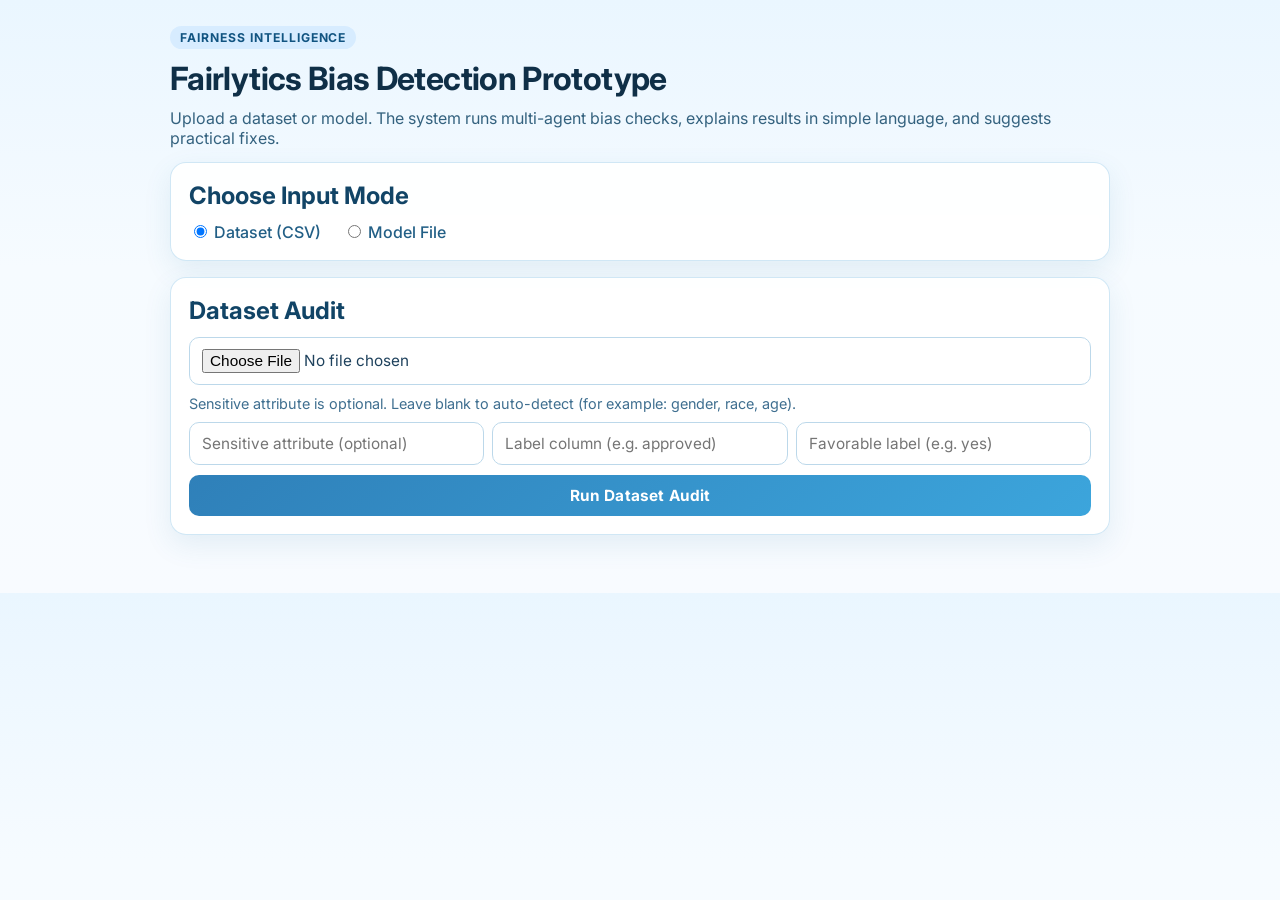
<file: frontend/index.html>
<!doctype html>
<html lang="en">
  <head>
    <meta charset="UTF-8" />
    <meta name="viewport" content="width=device-width, initial-scale=1.0" />
    <title>Fairlytics Prototype</title>
    <link rel="preconnect" href="https://fonts.googleapis.com" />
    <link rel="preconnect" href="https://fonts.gstatic.com" crossorigin />
    <link
      href="https://fonts.googleapis.com/css2?family=Inter:wght@400;500;600;700;800&display=swap"
      rel="stylesheet"
    />
    <link rel="stylesheet" href="./styles.css" />
  </head>
  <body>
    <main class="container">
      <section class="hero">
        <p class="eyebrow">Fairness Intelligence</p>
        <h1>Fairlytics Bias Detection Prototype</h1>
        <p class="subtitle">
          Upload a dataset or model. The system runs multi-agent bias checks, explains results in simple language, and suggests practical fixes.
        </p>
      </section>

      <section class="card">
        <h2>Choose Input Mode</h2>
        <div class="mode-picker">
          <label><input type="radio" name="mode" value="dataset" checked /> Dataset (CSV)</label>
          <label><input type="radio" name="mode" value="model" /> Model File</label>
        </div>
      </section>

      <section class="card" id="datasetSection">
        <h2>Dataset Audit</h2>
        <form id="datasetForm">
          <input type="file" id="datasetFile" accept=".csv" required />
          <p class="field-note">Sensitive attribute is optional. Leave blank to auto-detect (for example: gender, race, age).</p>
          <div class="grid">
            <input type="text" id="protectedAttr" placeholder="Sensitive attribute (optional)" />
            <input type="text" id="labelCol" placeholder="Label column (e.g. approved)" required />
            <input type="text" id="favorableLabel" placeholder="Favorable label (e.g. yes)" required />
          </div>
          <button type="submit">Run Dataset Audit</button>
        </form>
      </section>

      <section class="card hidden" id="previewCard">
        <h2>Dataset Preview</h2>
        <p id="previewMeta"></p>
        <div class="table-wrap">
          <table id="previewTable"></table>
        </div>
      </section>

      <section class="card hidden" id="modelSection">
        <h2>Model Review</h2>
        <form id="modelForm">
          <input type="file" id="modelFile" required />
          <input type="text" id="modelName" placeholder="Model name" />
          <textarea id="modelNotes" placeholder="Optional: model purpose, training notes, known constraints"></textarea>
          <button type="submit">Run Model Review</button>
        </form>
      </section>

      <section class="card hidden" id="loadingCard">
        <p>Running agents and generating explanation...</p>
      </section>

      <section class="result-shell hidden" id="resultCard">
        <header class="result-header">
          <h2>Audit Result</h2>
          <p>Fairness evaluation based on selected policy and detected attributes</p>
        </header>

        <section class="verdict-card" id="verdictCard">
          <p class="verdict-status" id="verdictStatus">Fair (Low Risk)</p>
          <p class="verdict-score" id="verdictScore">95 / 100</p>
          <p class="verdict-meta" id="verdictMeta">Severity: Low</p>
        </section>

        <section class="result-card">
          <h3>Explanation</h3>
          <p id="explanationText">No explanation available.</p>
        </section>

        <section class="result-card evidence-card">
          <h3>Evidence</h3>
          <div id="evidenceGrid" class="evidence-grid"></div>
          <p id="evidenceDifference" class="evidence-difference"></p>
        </section>

        <section class="result-card">
          <h3>Fairness Metrics</h3>
          <div id="metricsList" class="metrics-list"></div>
        </section>

        <section class="result-card">
          <h3>Bias Attribution</h3>
          <div class="attribution-row">
            <span>Data Bias</span>
            <div class="progress-track"><div id="dataBiasBar" class="progress-fill"></div></div>
            <span id="dataBiasText">0%</span>
          </div>
          <div class="attribution-row">
            <span>Model Bias</span>
            <div class="progress-track"><div id="modelBiasBar" class="progress-fill"></div></div>
            <span id="modelBiasText">0%</span>
          </div>
        </section>

        <section class="result-card what-if-card">
          <h3>Robustness Check</h3>
          <p id="robustnessText">No robustness insight available.</p>
        </section>

        <section class="result-card">
          <h3>Recommended Actions</h3>
          <ul id="actionsList" class="actions-list"></ul>
        </section>

        <section class="decision-card">
          <p class="decision-status" id="decisionStatus">SAFE TO DEPLOY</p>
          <p class="decision-confidence" id="decisionConfidence">Confidence: 0%</p>
          <p class="decision-columns" id="decisionColumns"></p>
        </section>

        <div class="result-actions">
          <button type="button" class="btn-muted" id="backBtn">Back</button>
          <div class="right-actions">
            <button type="button" class="btn-primary" id="downloadBtn">Download Report</button>
            <button type="button" class="btn-muted" id="shareBtn">Share</button>
          </div>
        </div>
      </section>
    </main>

    <script src="./main.js"></script>
  </body>
  </html>
</file>
<file: frontend/styles.css>
* {
  box-sizing: border-box;
  font-family: Inter, "Segoe UI", Roboto, Arial, sans-serif;
}

body {
  margin: 0;
  background: linear-gradient(180deg, #eaf6ff 0%, #f6fbff 45%, #f8fbff 100%);
  color: #16324a;
}

.container {
  max-width: 980px;
  margin: 0 auto;
  padding: 26px 20px 42px;
}

h1 {
  margin: 0 0 10px;
  font-size: 2rem;
  letter-spacing: -0.02em;
  color: #0f2f47;
}

h2 {
  margin: 0 0 12px;
  color: #114466;
}

h3 {
  color: #215476;
}

.hero {
  margin-bottom: 14px;
}

.eyebrow {
  display: inline-flex;
  padding: 4px 10px;
  margin: 0 0 10px;
  border-radius: 999px;
  background: #d7ecff;
  color: #115481;
  font-weight: 700;
  font-size: 0.76rem;
  text-transform: uppercase;
  letter-spacing: 0.08em;
}

.subtitle {
  margin: 0;
  color: #34627f;
}

.card {
  background: rgba(255, 255, 255, 0.92);
  padding: 18px;
  border-radius: 16px;
  margin-bottom: 16px;
  border: 1px solid rgba(152, 202, 233, 0.45);
  box-shadow: 0 10px 28px rgba(35, 113, 161, 0.1);
  backdrop-filter: blur(4px);
}

.mode-picker {
  display: flex;
  gap: 22px;
  color: #225f86;
  font-weight: 500;
}

.field-note {
  margin: 0;
  color: #3f6f90;
  font-size: 0.9rem;
}

form {
  display: flex;
  flex-direction: column;
  gap: 10px;
}

.grid {
  display: grid;
  grid-template-columns: 1fr 1fr 1fr;
  gap: 8px;
}

input,
textarea,
button {
  padding: 11px 12px;
  border-radius: 10px;
  border: 1px solid #bcd8ea;
  background: #ffffff;
  color: #1f425d;
  font-size: 0.96rem;
}

input:focus,
textarea:focus {
  outline: none;
  border-color: #59a7d8;
  box-shadow: 0 0 0 4px rgba(89, 167, 216, 0.18);
}

button {
  background: linear-gradient(135deg, #2f80b9 0%, #3ca5dc 100%);
  border: none;
  color: #fff;
  cursor: pointer;
  font-weight: 700;
  letter-spacing: 0.01em;
  transition: transform 0.15s ease, box-shadow 0.15s ease, filter 0.15s ease;
}

button:hover {
  filter: brightness(1.02);
  transform: translateY(-1px);
  box-shadow: 0 8px 14px rgba(53, 133, 179, 0.3);
}

textarea {
  min-height: 90px;
  resize: vertical;
}

.hidden {
  display: none;
}

.result-shell {
  max-width: 880px;
  margin: 48px auto 0;
}

.result-page-shell {
  margin-top: 20px;
  margin-bottom: 24px;
}

.result-header {
  margin-bottom: 24px;
}

.result-header h2 {
  margin: 0 0 6px;
  font-size: 26px;
  font-weight: 600;
}

.result-header p {
  margin: 0;
  color: #6b7280;
  font-size: 14px;
}

.verdict-card {
  padding: 24px;
  border-radius: 16px;
  margin-bottom: 24px;
}

.verdict-risk-low {
  background: #f0fdf4;
  border: 1px solid #dcfce7;
}

.verdict-risk-medium {
  background: #fffbeb;
  border: 1px solid #fde68a;
}

.verdict-risk-high {
  background: #fef2f2;
  border: 1px solid #fecaca;
}

.verdict-status {
  margin: 0 0 8px;
  font-size: 18px;
  font-weight: 700;
}

.verdict-score {
  margin: 0 0 8px;
  font-size: 32px;
  font-weight: 800;
  color: #0b2a42;
}

.verdict-meta {
  margin: 0;
  font-size: 14px;
}

.result-card {
  padding: 20px;
  border-radius: 12px;
  background: #f9fafb;
  margin-bottom: 20px;
  border: 1px solid #e5edf5;
}

.result-card h3 {
  margin-top: 0;
  margin-bottom: 10px;
  font-size: 16px;
  font-weight: 600;
}

.result-card p {
  margin: 0;
  font-size: 14px;
  line-height: 1.6;
}

.evidence-grid {
  display: grid;
  grid-template-columns: 1fr auto;
  gap: 6px 14px;
}

.ev-label {
  color: #334155;
}

.ev-value {
  text-align: right;
  font-weight: 600;
  color: #0f3b5a;
}

.evidence-difference {
  margin-top: 12px !important;
  font-weight: 500;
}

.metrics-list {
  display: flex;
  flex-direction: column;
  gap: 8px;
}

.metric-item {
  display: flex;
  justify-content: space-between;
  gap: 12px;
  font-size: 14px;
}

.attribution-row {
  display: grid;
  grid-template-columns: 92px 1fr 52px;
  align-items: center;
  gap: 10px;
  margin-bottom: 10px;
  font-size: 14px;
}

.progress-track {
  height: 10px;
  background: #e5e7eb;
  border-radius: 999px;
  overflow: hidden;
}

.progress-fill {
  height: 100%;
  width: 0;
  background: linear-gradient(90deg, #60a5fa, #2563eb);
}

.what-if-card {
  padding: 16px;
}

.actions-list {
  margin: 0;
  padding-left: 0;
  list-style: none;
  font-size: 14px;
  line-height: 1.8;
}

.decision-card {
  padding: 20px;
  border-radius: 14px;
  background: #f9fafb;
  border: 1px solid #e5e7eb;
  margin-bottom: 20px;
}

.decision-status {
  margin: 0 0 8px;
  font-weight: 800;
  letter-spacing: 0.02em;
}

.decision-confidence {
  margin: 0 0 8px;
  font-weight: 600;
}

.decision-columns {
  margin: 0;
  font-size: 13px;
  color: #4b5563;
}

.result-actions {
  margin-top: 24px;
  display: flex;
  justify-content: space-between;
  gap: 12px;
}

.right-actions {
  display: flex;
  gap: 10px;
}

.btn-primary {
  background: linear-gradient(135deg, #2f80b9 0%, #3ca5dc 100%);
}

.btn-muted {
  background: #eaf3fb;
  color: #174a6a;
  border: 1px solid #bfd9ec;
}

.table-wrap {
  overflow-x: auto;
  border: 1px solid #cfe6f5;
  border-radius: 12px;
  background: #fafdff;
}

table {
  width: 100%;
  border-collapse: collapse;
  min-width: 640px;
}

th,
td {
  padding: 10px;
  border-bottom: 1px solid #def0fb;
  text-align: left;
}

th {
  background: #eaf5ff;
  color: #205170;
  font-weight: 700;
}

td {
  color: #234963;
}

#summary p,
#trust p {
  margin-top: 0;
}

@media (max-width: 820px) {
  .grid {
    grid-template-columns: 1fr;
  }

  .metric-item {
    flex-direction: column;
  }

  .result-actions {
    flex-direction: column;
  }

  .right-actions {
    width: 100%;
  }

  .right-actions button,
  .result-actions > button {
    width: 100%;
  }
}
</file>
